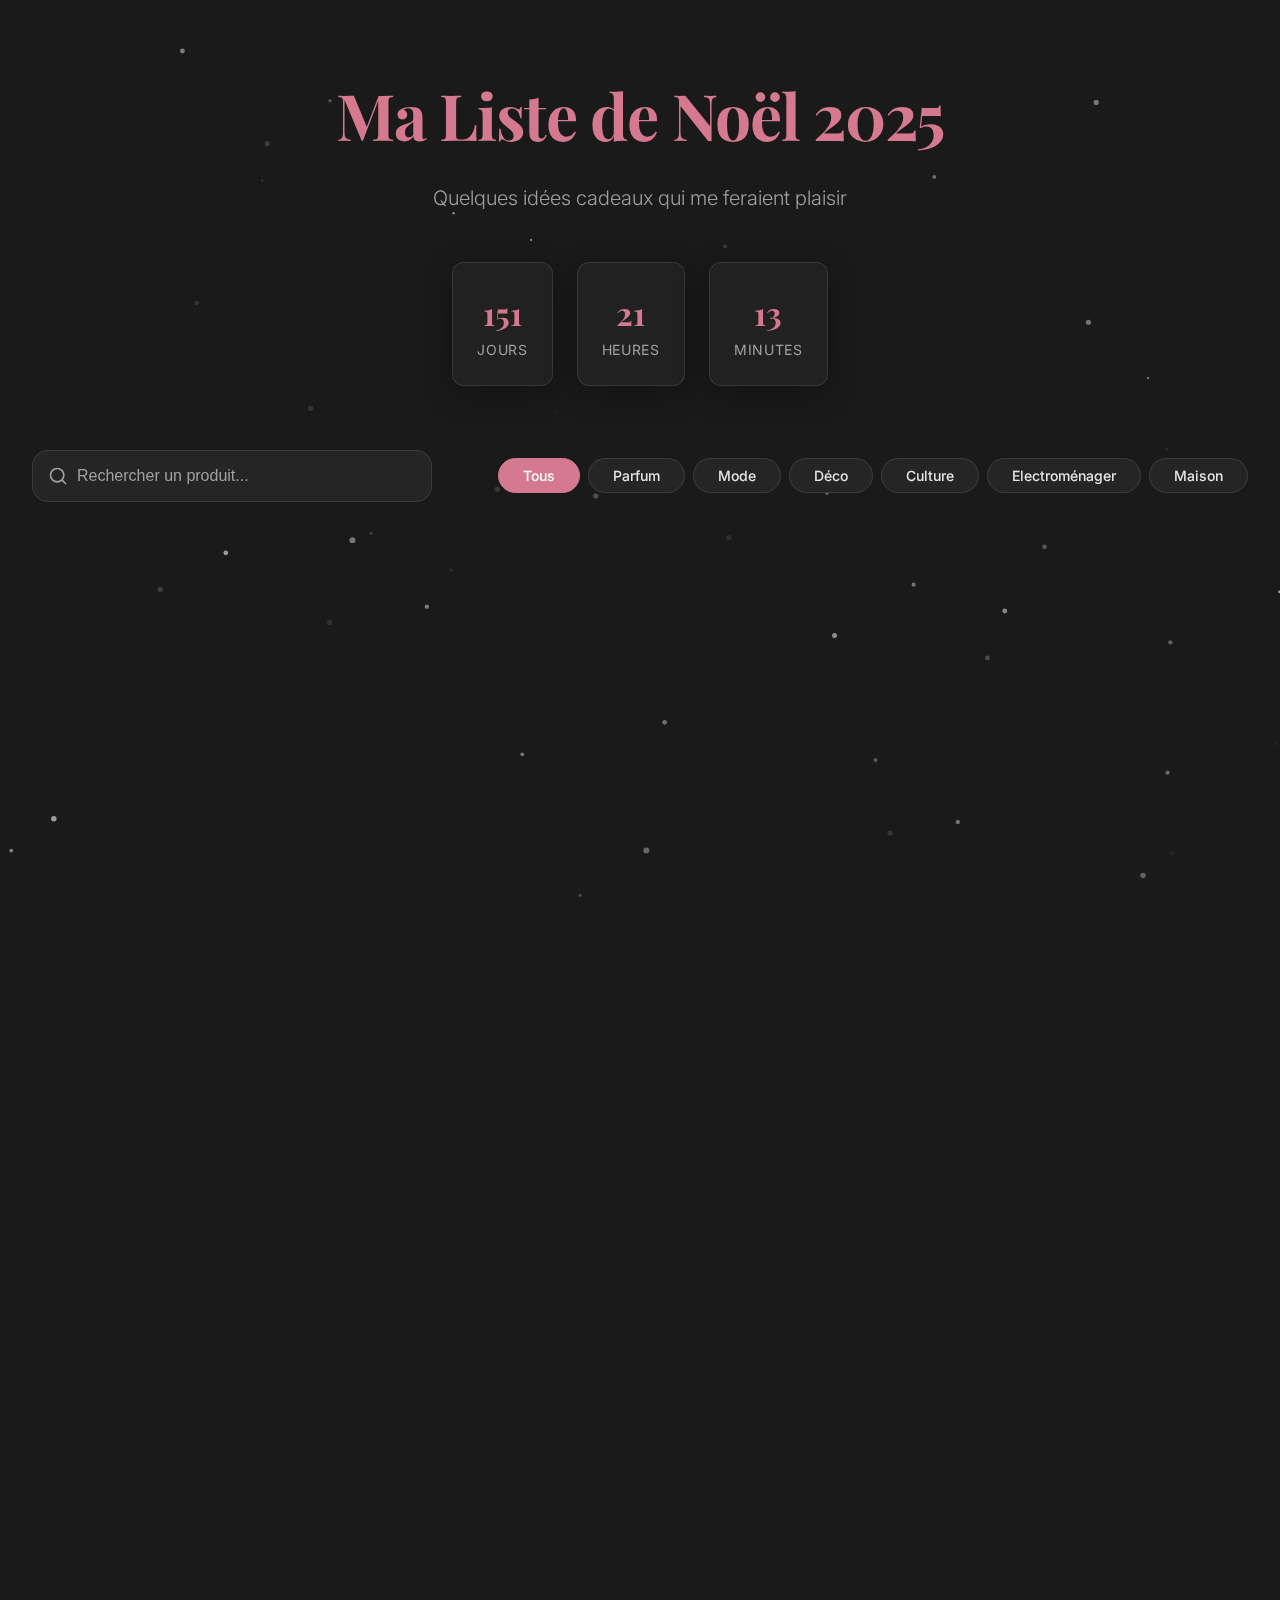
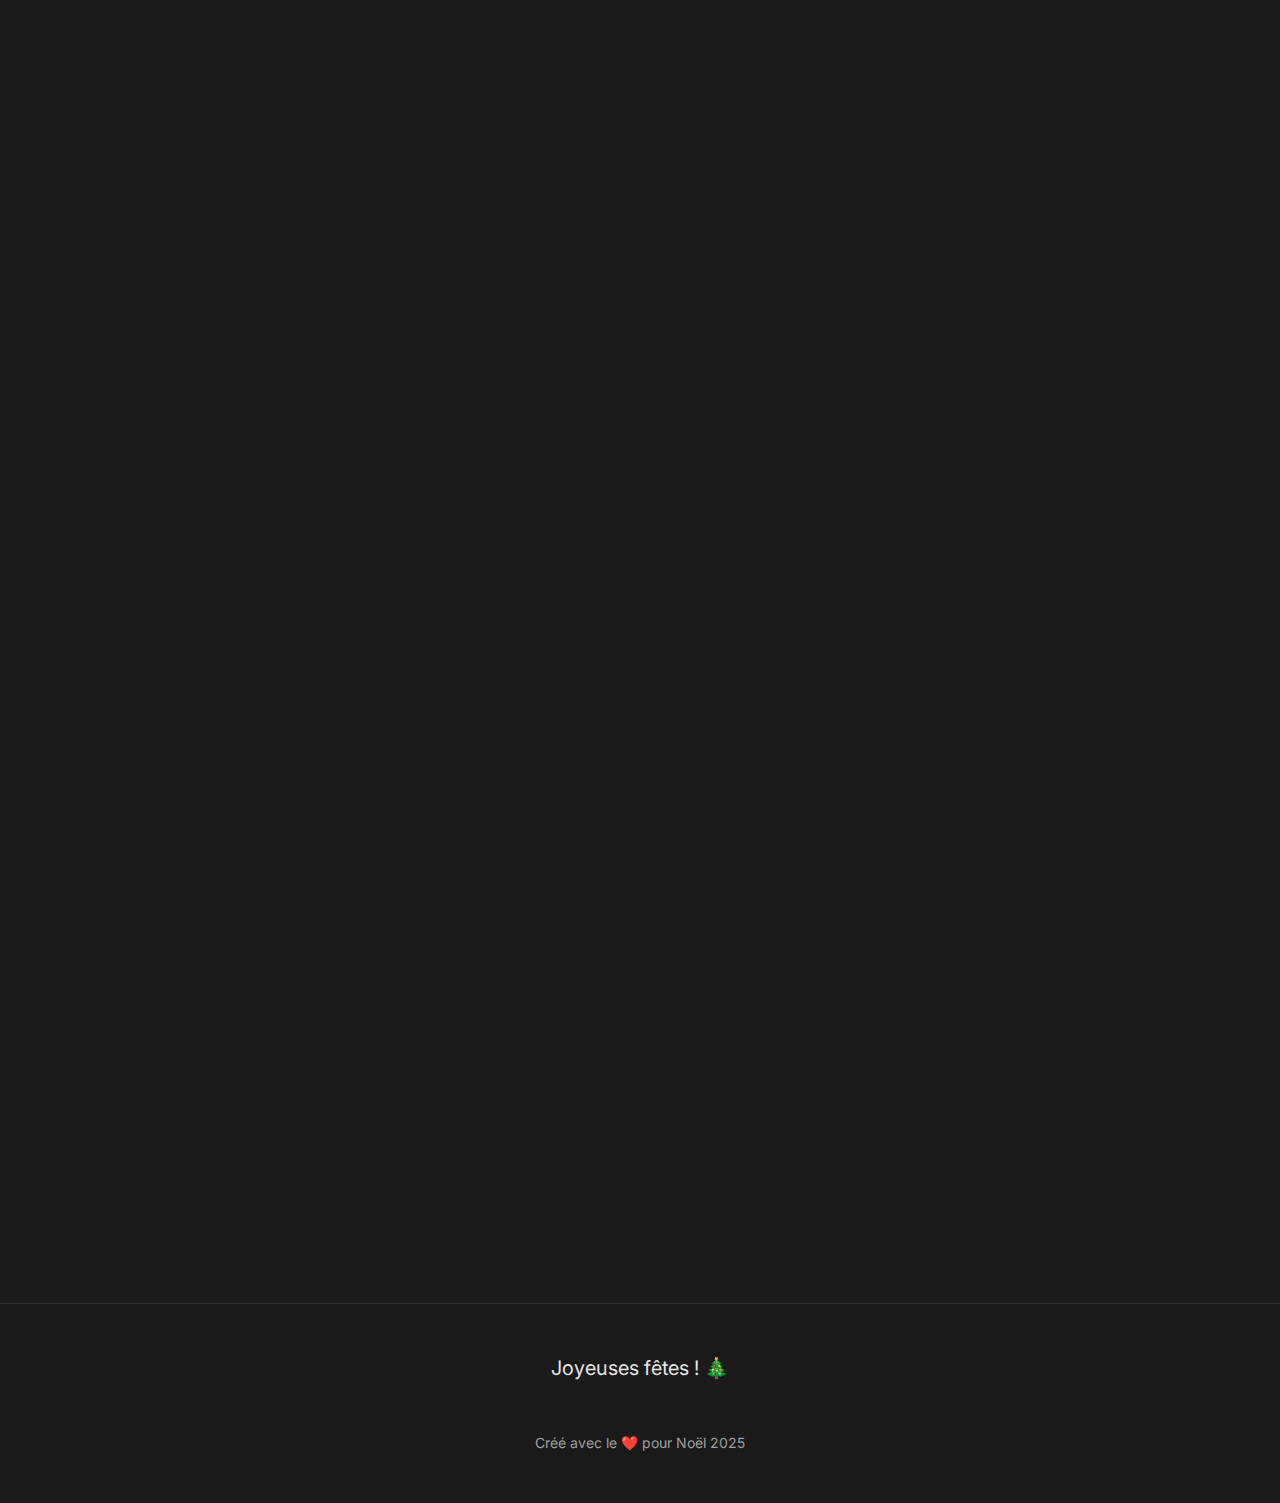
<file: index.html>
<!DOCTYPE html>
<html lang="fr">
<head>
    <meta charset="UTF-8">
    <meta name="viewport" content="width=device-width, initial-scale=1.0">
    <meta name="description" content="Ma liste de cadeaux de Noël 2025 - Découvrez mes idées cadeaux">
    <title>Ma Liste de Noël 2025</title>

    <!-- Preload critical assets -->
    <link rel="preload" href="styles/main.css" as="style">

    <!-- Stylesheets -->
    <link rel="stylesheet" href="styles/main.css">

    <!-- Fonts -->
    <link rel="preconnect" href="https://fonts.googleapis.com">
    <link rel="preconnect" href="https://fonts.gstatic.com" crossorigin>
    <link href="https://fonts.googleapis.com/css2?family=Playfair+Display:wght@400;600;700&family=Inter:wght@300;400;500;600&display=swap" rel="stylesheet">

    <!-- Favicon -->
    <link rel="icon" href="data:image/svg+xml,<svg xmlns=%22http://www.w3.org/2000/svg%22 viewBox=%220 0 100 100%22><text y=%22.9em%22 font-size=%2290%22>🎄</text></svg>">
</head>
<body>
    <!-- Snow effect canvas -->
    <canvas id="snowCanvas"></canvas>

    <!-- Dark mode toggle -->
    <button class="theme-toggle" id="themeToggle" aria-label="Toggle dark mode">
        <svg class="sun-icon" xmlns="http://www.w3.org/2000/svg" width="24" height="24" viewBox="0 0 24 24" fill="none" stroke="currentColor" stroke-width="2" stroke-linecap="round" stroke-linejoin="round">
            <circle cx="12" cy="12" r="5"></circle>
            <line x1="12" y1="1" x2="12" y2="3"></line>
            <line x1="12" y1="21" x2="12" y2="23"></line>
            <line x1="4.22" y1="4.22" x2="5.64" y2="5.64"></line>
            <line x1="18.36" y1="18.36" x2="19.78" y2="19.78"></line>
            <line x1="1" y1="12" x2="3" y2="12"></line>
            <line x1="21" y1="12" x2="23" y2="12"></line>
            <line x1="4.22" y1="19.78" x2="5.64" y2="18.36"></line>
            <line x1="18.36" y1="5.64" x2="19.78" y2="4.22"></line>
        </svg>
        <svg class="moon-icon" xmlns="http://www.w3.org/2000/svg" width="24" height="24" viewBox="0 0 24 24" fill="none" stroke="currentColor" stroke-width="2" stroke-linecap="round" stroke-linejoin="round">
            <path d="M21 12.79A9 9 0 1 1 11.21 3 7 7 0 0 0 21 12.79z"></path>
        </svg>
    </button>

    <!-- Header -->
    <header class="header">
        <div class="container">
            <div class="header-content">
                <h1 class="header-title" id="siteTitle">Ma Liste de Noël 2024</h1>
                <p class="header-subtitle" id="siteSubtitle">Quelques idées cadeaux qui me feraient plaisir</p>
                <div class="countdown" id="countdown">
                    <div class="countdown-item">
                        <span class="countdown-value" id="days">0</span>
                        <span class="countdown-label">jours</span>
                    </div>
                    <div class="countdown-item">
                        <span class="countdown-value" id="hours">0</span>
                        <span class="countdown-label">heures</span>
                    </div>
                    <div class="countdown-item">
                        <span class="countdown-value" id="minutes">0</span>
                        <span class="countdown-label">minutes</span>
                    </div>
                </div>
            </div>
        </div>
    </header>

    <!-- Main Content -->
    <main class="main">
        <div class="container">
            <!-- Filters & Search -->
            <div class="controls">
                <div class="search-box">
                    <svg xmlns="http://www.w3.org/2000/svg" width="20" height="20" viewBox="0 0 24 24" fill="none" stroke="currentColor" stroke-width="2" stroke-linecap="round" stroke-linejoin="round">
                        <circle cx="11" cy="11" r="8"></circle>
                        <path d="m21 21-4.35-4.35"></path>
                    </svg>
                    <input type="text" id="searchInput" placeholder="Rechercher un produit..." aria-label="Rechercher">
                </div>

                <div class="filters" id="filters">
                    <button class="filter-btn active" data-category="all">Tous</button>
                    <!-- Dynamic filters will be added here -->
                </div>
            </div>

            <!-- Products Grid -->
            <div class="products-grid" id="productsGrid">
                <!-- Products will be dynamically loaded here -->
            </div>

            <!-- No results message -->
            <div class="no-results" id="noResults" style="display: none;">
                <svg xmlns="http://www.w3.org/2000/svg" width="64" height="64" viewBox="0 0 24 24" fill="none" stroke="currentColor" stroke-width="1.5" stroke-linecap="round" stroke-linejoin="round">
                    <circle cx="11" cy="11" r="8"></circle>
                    <path d="m21 21-4.35-4.35"></path>
                </svg>
                <p>Aucun produit trouvé</p>
            </div>
        </div>
    </main>

    <!-- Footer -->
    <footer class="footer">
        <div class="container">
            <p class="footer-message" id="footerMessage">Joyeuses fêtes ! 🎄</p>
            <div class="social-links" id="socialLinks">
                <!-- Social links will be dynamically added if configured -->
            </div>
            <p class="footer-credit">Créé avec le ❤️ pour Noël 2025</p>
        </div>
    </footer>

    <!-- Scripts -->
    <script src="scripts/snow.js" defer></script>
    <script src="scripts/main.js" defer></script>
</body>
</html>
</file>
<file: styles/main.css>
/* ===================================
   CSS Custom Properties (Design Tokens)
   =================================== */
:root {
    /* Colors - Dark Mode Only */
    --color-primary: #D4798F;
    --color-secondary: #5FA377;
    --color-accent: #E8C468;
    --color-bg: #1A1A1A;
    --color-surface: #252525;
    --color-text: #E5E5E5;
    --color-text-secondary: #A0A0A0;
    --color-border: rgba(255, 255, 255, 0.1);

    /* Priority Badge Colors */
    --color-priority-high: #DC2626;
    --color-priority-medium: #F59E0B;
    --color-priority-low: #10B981;

    /* Glassmorphism */
    --glass-bg: rgba(37, 37, 37, 0.7);
    --glass-border: rgba(255, 255, 255, 0.1);
    --glass-shadow: 0 8px 32px 0 rgba(0, 0, 0, 0.3);

    /* Spacing */
    --spacing-xs: 0.5rem;
    --spacing-sm: 1rem;
    --spacing-md: 1.5rem;
    --spacing-lg: 2rem;
    --spacing-xl: 3rem;
    --spacing-2xl: 4rem;

    /* Typography */
    --font-heading: 'Playfair Display', serif;
    --font-body: 'Inter', sans-serif;

    /* Transitions */
    --transition-base: 0.3s cubic-bezier(0.4, 0, 0.2, 1);
    --transition-slow: 0.5s cubic-bezier(0.4, 0, 0.2, 1);

    /* Border Radius */
    --radius-sm: 8px;
    --radius-md: 12px;
    --radius-lg: 16px;
    --radius-xl: 24px;
}

/* ===================================
   Reset & Base Styles
   =================================== */
*, *::before, *::after {
    margin: 0;
    padding: 0;
    box-sizing: border-box;
}

html {
    scroll-behavior: smooth;
}

body {
    font-family: var(--font-body);
    font-size: 16px;
    line-height: 1.6;
    color: var(--color-text);
    background-color: var(--color-bg);
    overflow-x: hidden;
    transition: background-color var(--transition-base), color var(--transition-base);
}

img {
    max-width: 100%;
    height: auto;
    display: block;
}

button {
    font-family: inherit;
    cursor: pointer;
    border: none;
    background: none;
}

/* ===================================
   Snow Canvas
   =================================== */
#snowCanvas {
    position: fixed;
    top: 0;
    left: 0;
    width: 100%;
    height: 100%;
    pointer-events: none;
    z-index: 0;
}

/* ===================================
   Theme Toggle - Hidden (Dark mode only)
   =================================== */
.theme-toggle {
    display: none;
}

/* ===================================
   Container
   =================================== */
.container {
    max-width: 1280px;
    margin: 0 auto;
    padding: 0 var(--spacing-md);
}

@media (min-width: 768px) {
    .container {
        padding: 0 var(--spacing-lg);
    }
}

/* ===================================
   Header
   =================================== */
.header {
    position: relative;
    padding: var(--spacing-2xl) 0;
    text-align: center;
    z-index: 10;
}

.header-content {
    animation: fadeInDown 1s ease-out;
}

.header-title {
    font-family: var(--font-heading);
    font-size: clamp(2.5rem, 5vw, 4rem);
    font-weight: 700;
    color: var(--color-primary);
    margin-bottom: var(--spacing-sm);
    letter-spacing: -0.02em;
}

.header-subtitle {
    font-size: clamp(1rem, 2vw, 1.25rem);
    color: var(--color-text-secondary);
    margin-bottom: var(--spacing-xl);
    font-weight: 300;
}

/* Countdown */
.countdown {
    display: flex;
    gap: var(--spacing-md);
    justify-content: center;
    flex-wrap: wrap;
}

.countdown-item {
    background: var(--glass-bg);
    backdrop-filter: blur(10px);
    -webkit-backdrop-filter: blur(10px);
    border: 1px solid var(--glass-border);
    border-radius: var(--radius-md);
    padding: var(--spacing-md);
    min-width: 80px;
    box-shadow: var(--glass-shadow);
    transition: transform var(--transition-base);
}

.countdown-item:hover {
    transform: translateY(-4px);
}

.countdown-value {
    display: block;
    font-family: var(--font-heading);
    font-size: 2rem;
    font-weight: 700;
    color: var(--color-primary);
}

.countdown-label {
    display: block;
    font-size: 0.875rem;
    color: var(--color-text-secondary);
    text-transform: uppercase;
    letter-spacing: 0.05em;
}

/* ===================================
   Controls (Search & Filters)
   =================================== */
.controls {
    margin-bottom: var(--spacing-xl);
    display: flex;
    flex-direction: column;
    gap: var(--spacing-md);
    animation: fadeIn 1s ease-out 0.3s backwards;
    position: relative;
    z-index: 10;
}

@media (min-width: 768px) {
    .controls {
        flex-direction: row;
        align-items: center;
        justify-content: space-between;
    }
}

/* Search Box */
.search-box {
    position: relative;
    flex: 1;
    max-width: 400px;
}

.search-box svg {
    position: absolute;
    left: var(--spacing-sm);
    top: 50%;
    transform: translateY(-50%);
    color: var(--color-text-secondary);
    pointer-events: none;
}

.search-box input {
    width: 100%;
    padding: var(--spacing-sm) var(--spacing-sm) var(--spacing-sm) 2.75rem;
    border: 1px solid var(--color-border);
    border-radius: var(--radius-lg);
    background: var(--color-surface);
    color: var(--color-text);
    font-size: 1rem;
    transition: all var(--transition-base);
}

.search-box input:focus {
    outline: none;
    border-color: var(--color-primary);
    box-shadow: 0 0 0 3px rgba(139, 38, 53, 0.1);
}

.search-box input::placeholder {
    color: var(--color-text-secondary);
}

/* Filters */
.filters {
    display: flex;
    gap: var(--spacing-xs);
    flex-wrap: wrap;
}

.filter-btn {
    padding: var(--spacing-xs) var(--spacing-md);
    border-radius: var(--radius-xl);
    background: var(--color-surface);
    color: var(--color-text);
    font-size: 0.875rem;
    font-weight: 500;
    border: 1px solid var(--color-border);
    transition: all var(--transition-base);
}

.filter-btn:hover {
    background: var(--glass-bg);
    transform: translateY(-2px);
}

.filter-btn.active {
    background: var(--color-primary);
    color: white;
    border-color: var(--color-primary);
}

/* ===================================
   Products Grid
   =================================== */
.products-grid {
    display: grid;
    grid-template-columns: repeat(auto-fill, minmax(280px, 1fr));
    gap: var(--spacing-lg);
    margin-bottom: var(--spacing-2xl);
}

@media (min-width: 640px) {
    .products-grid {
        grid-template-columns: repeat(auto-fill, minmax(320px, 1fr));
    }
}

/* Product Card */
.product-card {
    background: var(--color-surface);
    border-radius: var(--radius-lg);
    overflow: hidden;
    box-shadow: 0 4px 6px rgba(0, 0, 0, 0.05);
    transition: all var(--transition-base);
    opacity: 0;
    animation: fadeInUp 0.6s ease-out forwards;
    position: relative;
    z-index: 10;
}

.product-card:hover {
    transform: translateY(-8px);
    box-shadow: 0 12px 24px rgba(0, 0, 0, 0.1);
}

/* Stagger animation for cards */
.product-card:nth-child(1) { animation-delay: 0.1s; }
.product-card:nth-child(2) { animation-delay: 0.2s; }
.product-card:nth-child(3) { animation-delay: 0.3s; }
.product-card:nth-child(4) { animation-delay: 0.4s; }
.product-card:nth-child(5) { animation-delay: 0.5s; }
.product-card:nth-child(6) { animation-delay: 0.6s; }
.product-card:nth-child(7) { animation-delay: 0.7s; }
.product-card:nth-child(n+8) { animation-delay: 0.8s; }

/* Priority Badge */
.priority-badge {
    position: absolute;
    top: var(--spacing-sm);
    right: var(--spacing-sm);
    padding: 0.25rem 0.75rem;
    border-radius: var(--radius-xl);
    font-size: 0.75rem;
    font-weight: 600;
    text-transform: uppercase;
    letter-spacing: 0.05em;
    z-index: 10;
    backdrop-filter: blur(10px);
    -webkit-backdrop-filter: blur(10px);
}

.priority-badge.haute {
    background: rgba(220, 38, 38, 0.9);
    color: white;
}

.priority-badge.moyenne {
    background: rgba(245, 158, 11, 0.9);
    color: white;
}

.priority-badge.basse {
    background: rgba(16, 185, 129, 0.9);
    color: white;
}

.priority-badge.cadeaux-commun {
    background: rgba(239, 68, 68, 0.9);
    color: white;
}

/* Purchased Badge */
.purchased-badge {
    position: absolute;
    top: var(--spacing-sm);
    left: var(--spacing-sm);
    right: var(--spacing-sm);
    padding: 0.75rem 1rem;
    background: rgba(220, 38, 38, 0.95);
    color: white;
    border-radius: var(--radius-lg);
    font-size: 0.875rem;
    font-weight: 700;
    text-transform: uppercase;
    letter-spacing: 0.05em;
    text-align: center;
    backdrop-filter: blur(10px);
    -webkit-backdrop-filter: blur(10px);
    animation: fadeIn 0.3s ease-in;
    z-index: 10;
    box-shadow: 0 4px 12px rgba(220, 38, 38, 0.4);
}

/* Product Card - Purchased State */
.product-card.purchased {
    opacity: 0.7;
    transition: all 0.5s ease-out;
}

.product-card.purchased:hover {
    opacity: 0.85;
}

.product-card.purchased .product-image img {
    filter: grayscale(60%) brightness(0.8);
    opacity: 0.6;
}

.product-card.purchased .product-price {
    text-decoration: line-through;
    opacity: 0.6;
    color: var(--color-text-secondary);
}

/* Product Actions */
.product-actions {
    margin-top: var(--spacing-md);
    padding-top: var(--spacing-md);
    border-top: 1px solid var(--color-border);
}

/* Mark Purchased Button */
.mark-purchased-btn {
    width: 100%;
    padding: 0.75rem 1.5rem;
    background: var(--color-accent);
    color: var(--color-bg);
    border-radius: var(--radius-md);
    font-weight: 600;
    font-size: 0.875rem;
    transition: all var(--transition-base);
    text-transform: uppercase;
    letter-spacing: 0.03em;
}

.mark-purchased-btn:hover:not(:disabled) {
    background: var(--color-primary);
    color: white;
    transform: translateY(-2px);
    box-shadow: 0 4px 12px rgba(212, 121, 143, 0.3);
}

.mark-purchased-btn:active:not(:disabled) {
    transform: scale(0.98);
}

.mark-purchased-btn:disabled {
    opacity: 0.6;
    cursor: not-allowed;
}

/* Unmark Purchased Button */
.unmark-purchased-btn {
    width: 100%;
    padding: 0.5rem 1rem;
    background: transparent;
    color: var(--color-text-secondary);
    border: 1px solid var(--color-border);
    border-radius: var(--radius-md);
    font-weight: 500;
    font-size: 0.8125rem;
    transition: all var(--transition-base);
}

.unmark-purchased-btn:hover:not(:disabled) {
    background: var(--color-surface);
    color: var(--color-text);
    border-color: var(--color-text-secondary);
}

.unmark-purchased-btn:active:not(:disabled) {
    transform: scale(0.98);
}

.unmark-purchased-btn:disabled {
    opacity: 0.6;
    cursor: not-allowed;
}

/* Product Image */
.product-image {
    position: relative;
    height: 300px;
    overflow: hidden;
    background: var(--color-bg);
}

.product-image img {
    width: 100%;
    height: 100%;
    object-fit: cover;
    transition: transform var(--transition-slow);
}

.product-card:hover .product-image img {
    transform: scale(1.08);
}

.product-image-placeholder {
    display: flex;
    align-items: center;
    justify-content: center;
    height: 100%;
    font-size: 4rem;
}

/* Product Content */
.product-content {
    padding: var(--spacing-md);
}

.product-category {
    font-size: 0.875rem;
    color: var(--color-secondary);
    font-weight: 600;
    text-transform: uppercase;
    letter-spacing: 0.05em;
    margin-bottom: var(--spacing-xs);
}

.product-name {
    font-family: var(--font-heading);
    font-size: 1.5rem;
    font-weight: 600;
    color: var(--color-text);
    margin-bottom: var(--spacing-xs);
    line-height: 1.3;
}

.product-description {
    font-size: 0.9375rem;
    color: var(--color-text-secondary);
    margin-bottom: var(--spacing-md);
    line-height: 1.5;
}

.product-footer {
    display: flex;
    align-items: center;
    justify-content: space-between;
    margin-top: var(--spacing-md);
}

.product-price {
    font-size: 1.5rem;
    font-weight: 700;
    color: var(--color-primary);
    font-family: var(--font-heading);
}

.product-link {
    display: inline-flex;
    align-items: center;
    gap: 0.5rem;
    padding: 0.75rem 1.5rem;
    background: var(--color-primary);
    color: white;
    border-radius: var(--radius-lg);
    text-decoration: none;
    font-weight: 500;
    transition: all var(--transition-base);
}

.product-link:hover {
    background: var(--color-secondary);
    transform: translateX(4px);
}

.product-link svg {
    width: 18px;
    height: 18px;
}

/* No Results */
.no-results {
    text-align: center;
    padding: var(--spacing-2xl) 0;
    color: var(--color-text-secondary);
}

.no-results svg {
    margin: 0 auto var(--spacing-md);
    opacity: 0.5;
}

.no-results p {
    font-size: 1.25rem;
}

/* ===================================
   Footer
   =================================== */
.footer {
    padding: var(--spacing-xl) 0;
    text-align: center;
    border-top: 1px solid var(--color-border);
    margin-top: var(--spacing-2xl);
}

.footer-message {
    font-size: 1.25rem;
    color: var(--color-text);
    margin-bottom: var(--spacing-md);
}

.social-links {
    display: flex;
    gap: var(--spacing-md);
    justify-content: center;
    margin-bottom: var(--spacing-md);
}

.social-link {
    width: 40px;
    height: 40px;
    border-radius: 50%;
    background: var(--glass-bg);
    backdrop-filter: blur(10px);
    -webkit-backdrop-filter: blur(10px);
    border: 1px solid var(--glass-border);
    display: flex;
    align-items: center;
    justify-content: center;
    color: var(--color-text);
    transition: all var(--transition-base);
    text-decoration: none;
}

.social-link:hover {
    transform: translateY(-4px);
    background: var(--color-primary);
    color: white;
}

.footer-credit {
    font-size: 0.875rem;
    color: var(--color-text-secondary);
}

/* ===================================
   Animations
   =================================== */
@keyframes fadeIn {
    from {
        opacity: 0;
    }
    to {
        opacity: 1;
    }
}

@keyframes fadeInDown {
    from {
        opacity: 0;
        transform: translateY(-30px);
    }
    to {
        opacity: 1;
        transform: translateY(0);
    }
}

@keyframes fadeInUp {
    from {
        opacity: 0;
        transform: translateY(30px);
    }
    to {
        opacity: 1;
        transform: translateY(0);
    }
}

/* ===================================
   Utility Classes
   =================================== */
.hidden {
    display: none !important;
}

/* ===================================
   Loading State
   =================================== */
.loading {
    display: flex;
    justify-content: center;
    align-items: center;
    min-height: 400px;
}

.spinner {
    width: 50px;
    height: 50px;
    border: 4px solid var(--color-border);
    border-top-color: var(--color-primary);
    border-radius: 50%;
    animation: spin 1s linear infinite;
}

@keyframes spin {
    to {
        transform: rotate(360deg);
    }
}

/* ===================================
   Responsive Adjustments
   =================================== */
@media (max-width: 767px) {
    .theme-toggle {
        top: 1rem;
        right: 1rem;
        width: 44px;
        height: 44px;
    }

    .header {
        padding: var(--spacing-xl) 0;
    }

    .product-image {
        height: 250px;
    }

    .products-grid {
        grid-template-columns: 1fr;
    }
}

/* ===================================
   Print Styles
   =================================== */
@media print {
    .theme-toggle,
    .search-box,
    .filters,
    #snowCanvas {
        display: none;
    }

    .product-card {
        break-inside: avoid;
    }
}
</file>
